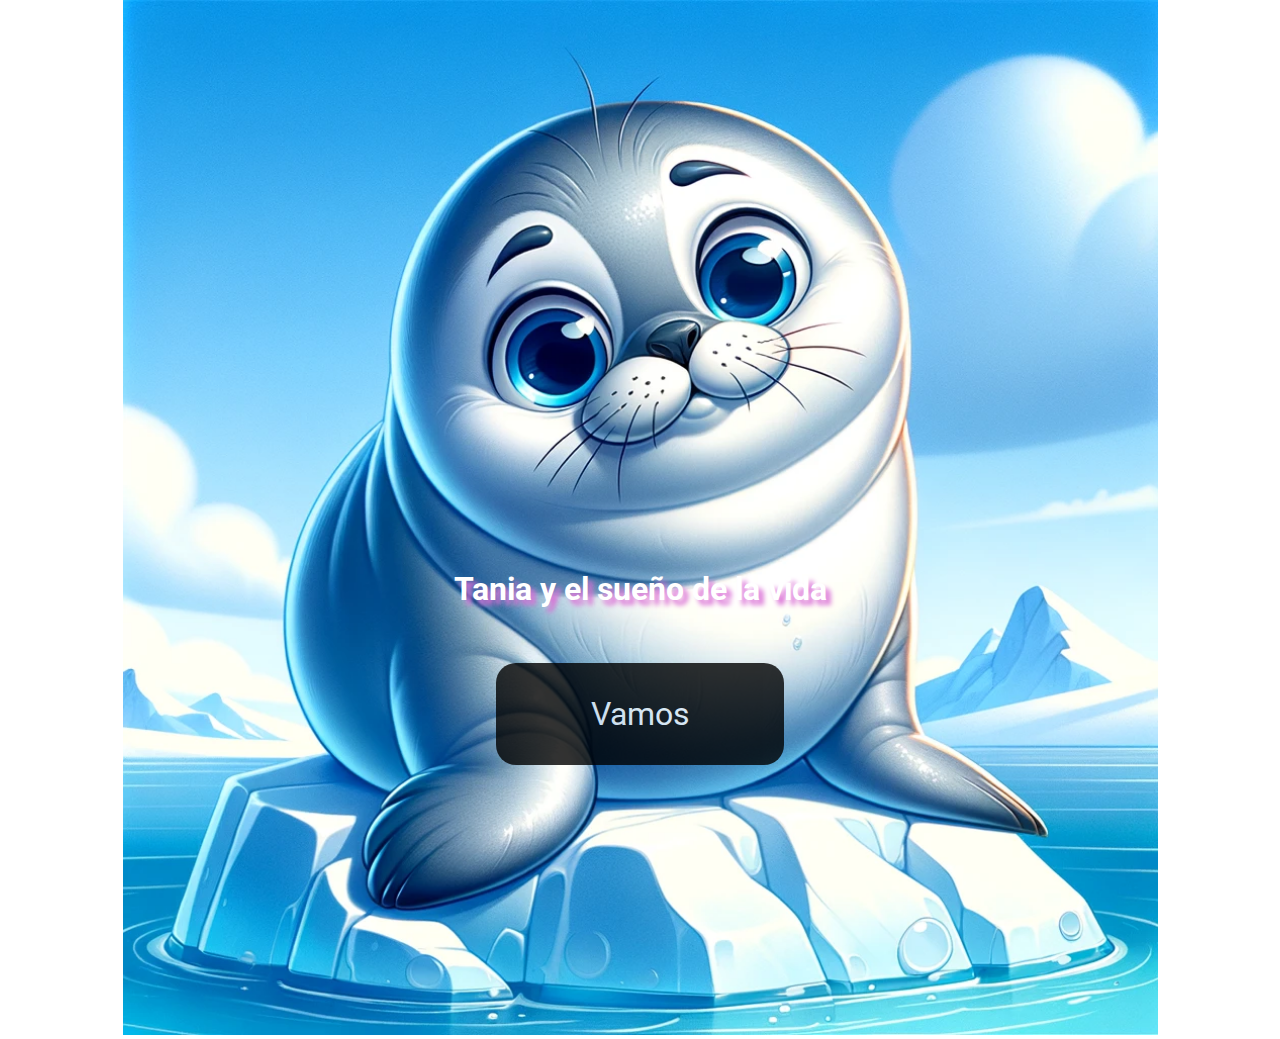
<file: pag02.html>
<!DOCTYPE html>
<html lang="en">
<head>
    <meta charset="UTF-8">
    <meta name="viewport" content="width=device-width, initial-scale=1.0">
    <link rel="stylesheet" href="style02.css">
    <title>Tania's adventure</title>
</head>
<body>
    <!-- La classe container conterra il corpo della pagina.-->
    <div class="container-story">
        <img src="start.png" alt="fochina Tania">
        <audio src="musica01.mp3" autoplay loop></audio>
        <header>
            <h1>Tania y el sueño de la vida</h1>
        </header>

        <div class="btn-story">
            <p>
             <span><a href="pag03.html">Vamos</a></span>
            </p>
        </div>
    </div>
</body>
</html>
</file>
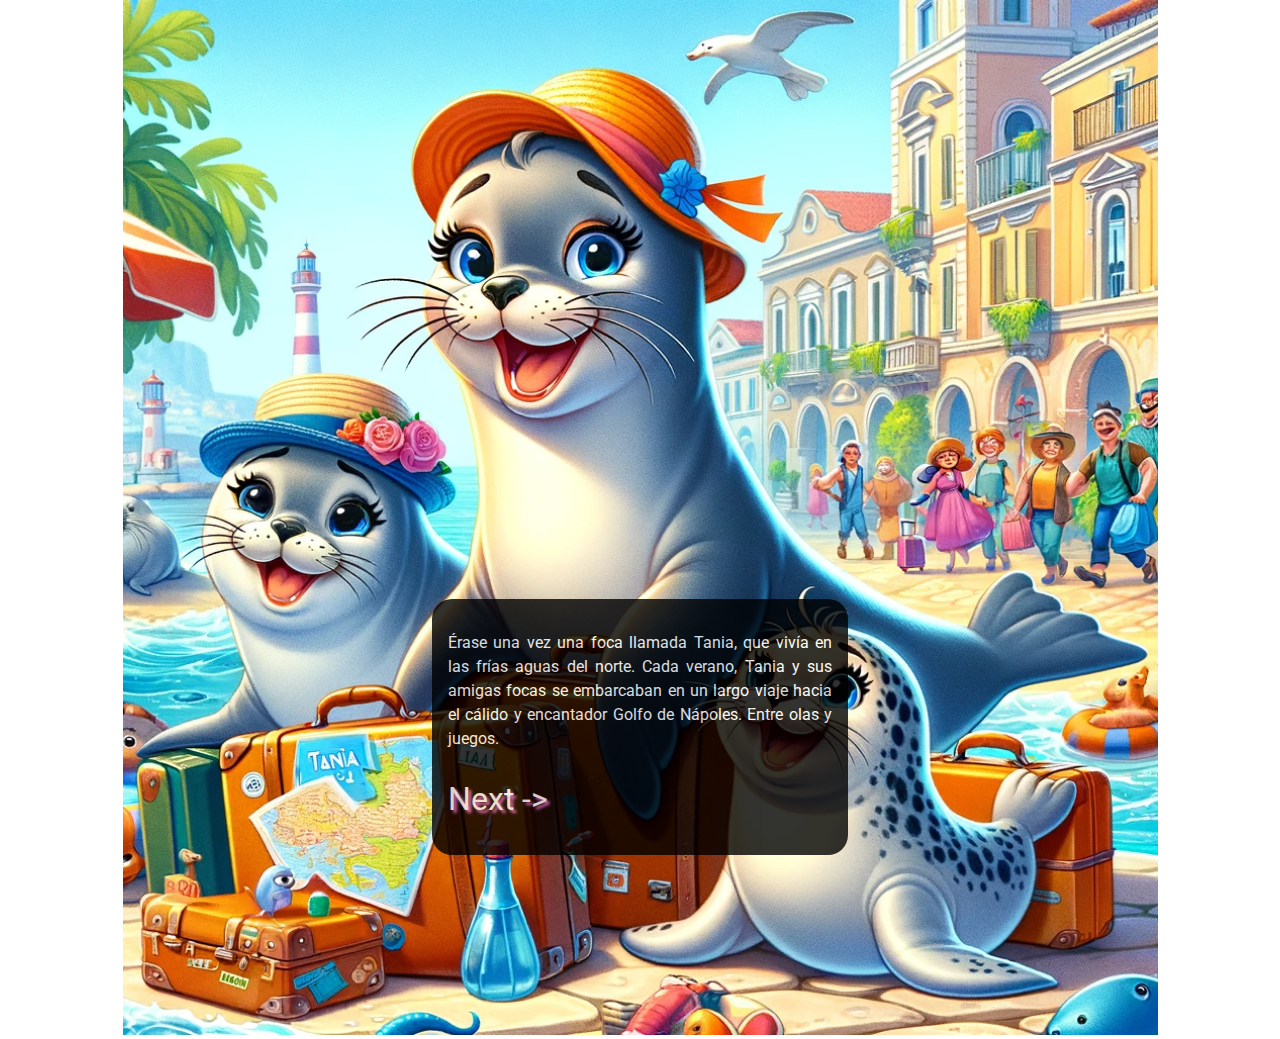
<file: pag03.html>
<!DOCTYPE html>
<html lang="en">
<head>
    <meta charset="UTF-8">
    <meta name="viewport" content="width=device-width, initial-scale=1.0">
    <link rel="stylesheet" href="style03.css">
    <title>Tania's adventure</title>
</head>
<body>
    <!-- La classe container conterra il corpo della pagina.-->
    <div class="container-story">
        <img src="seal01.png" alt="fochina family">
        <audio src="musica01.mp3" autoplay loop></audio>
        <div class="btn-story">
            <p>
                Érase una vez una foca llamada Tania, 
                que vivía en las frías aguas del norte. 
                Cada verano, Tania y sus amigas focas se embarcaban en un largo viaje 
                hacia el cálido y encantador Golfo de Nápoles. 
                Entre olas y juegos. <br><br>
             <span><a href="pag04.html">Next -> </a></span>
            </p>
        </div>
    </div>
</body>
</html>
</file>
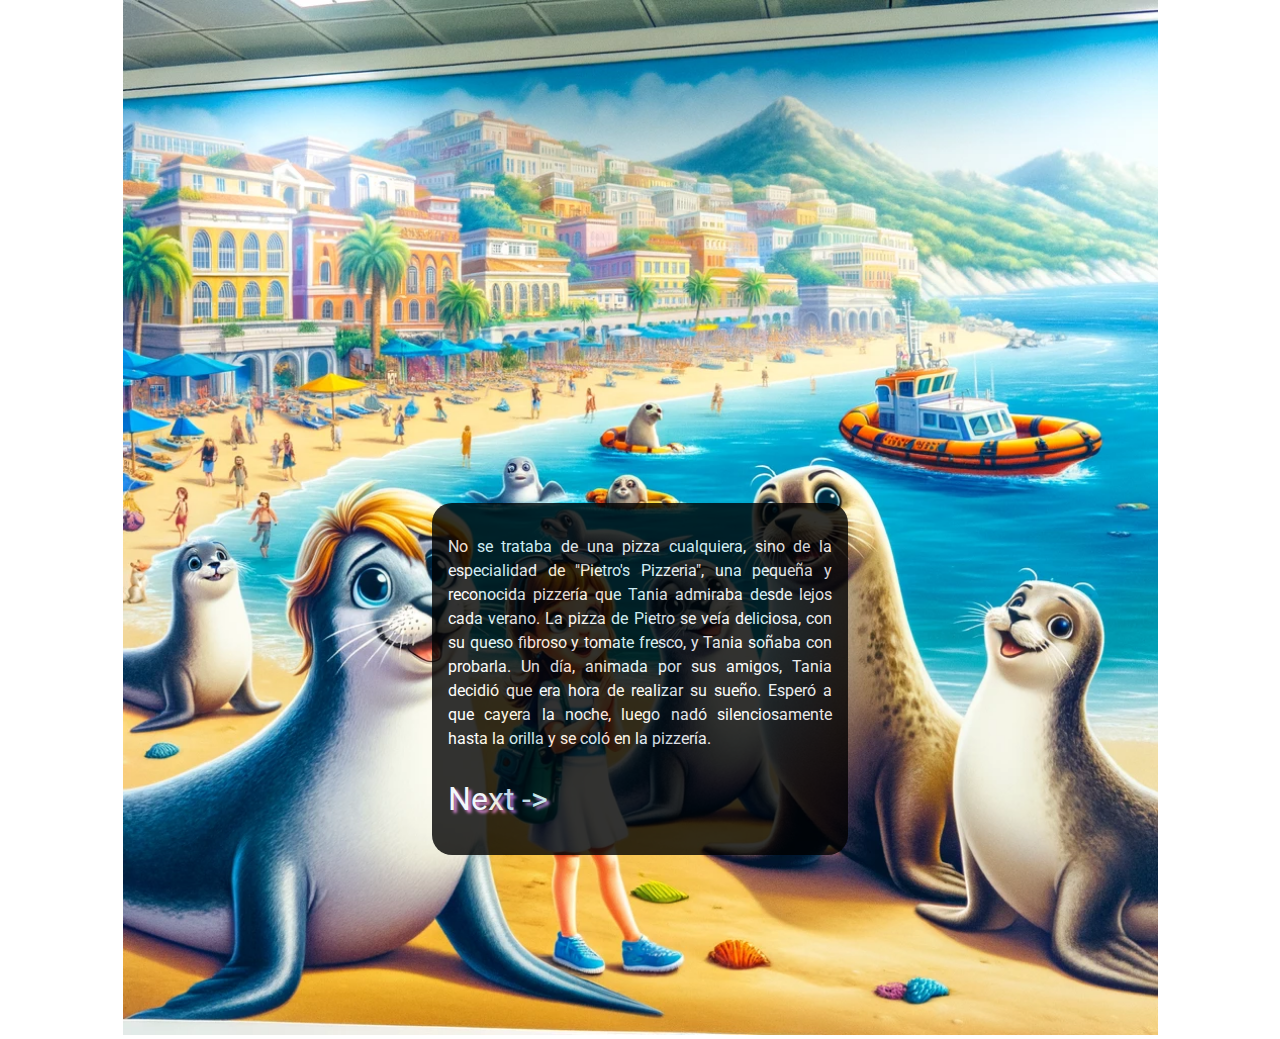
<file: pag05.html>
<!DOCTYPE html>
<html lang="en">
<head>
    <meta charset="UTF-8">
    <meta name="viewport" content="width=device-width, initial-scale=1.0">
    <link rel="stylesheet" href="style03.css">
    <title>Tania's adventure</title>
</head>
<body>
    <!-- La classe container conterra il corpo della pagina.-->
    <div class="container-story">
        <img src="seal03.png" alt="fochina family">
        <audio src="insieme.mp3" autoplay loop></audio>
        <div class="btn-story">
            <p>
                No se trataba de una pizza cualquiera, sino de la especialidad de "Pietro's Pizzeria",
                una pequeña y reconocida pizzería que Tania admiraba desde lejos cada verano. 
                La pizza de Pietro se veía deliciosa, con su queso fibroso y tomate fresco, y Tania soñaba con probarla.

                Un día, animada por sus amigos, Tania decidió que era hora de realizar su sueño. 
                Esperó a que cayera la noche, luego nadó silenciosamente hasta la orilla y se coló en la pizzería. <br><br>
             <span><a href="pag06.html">Next -></a></span>
            </p>
        </div>
    </div>
</body>
</html>
</file>
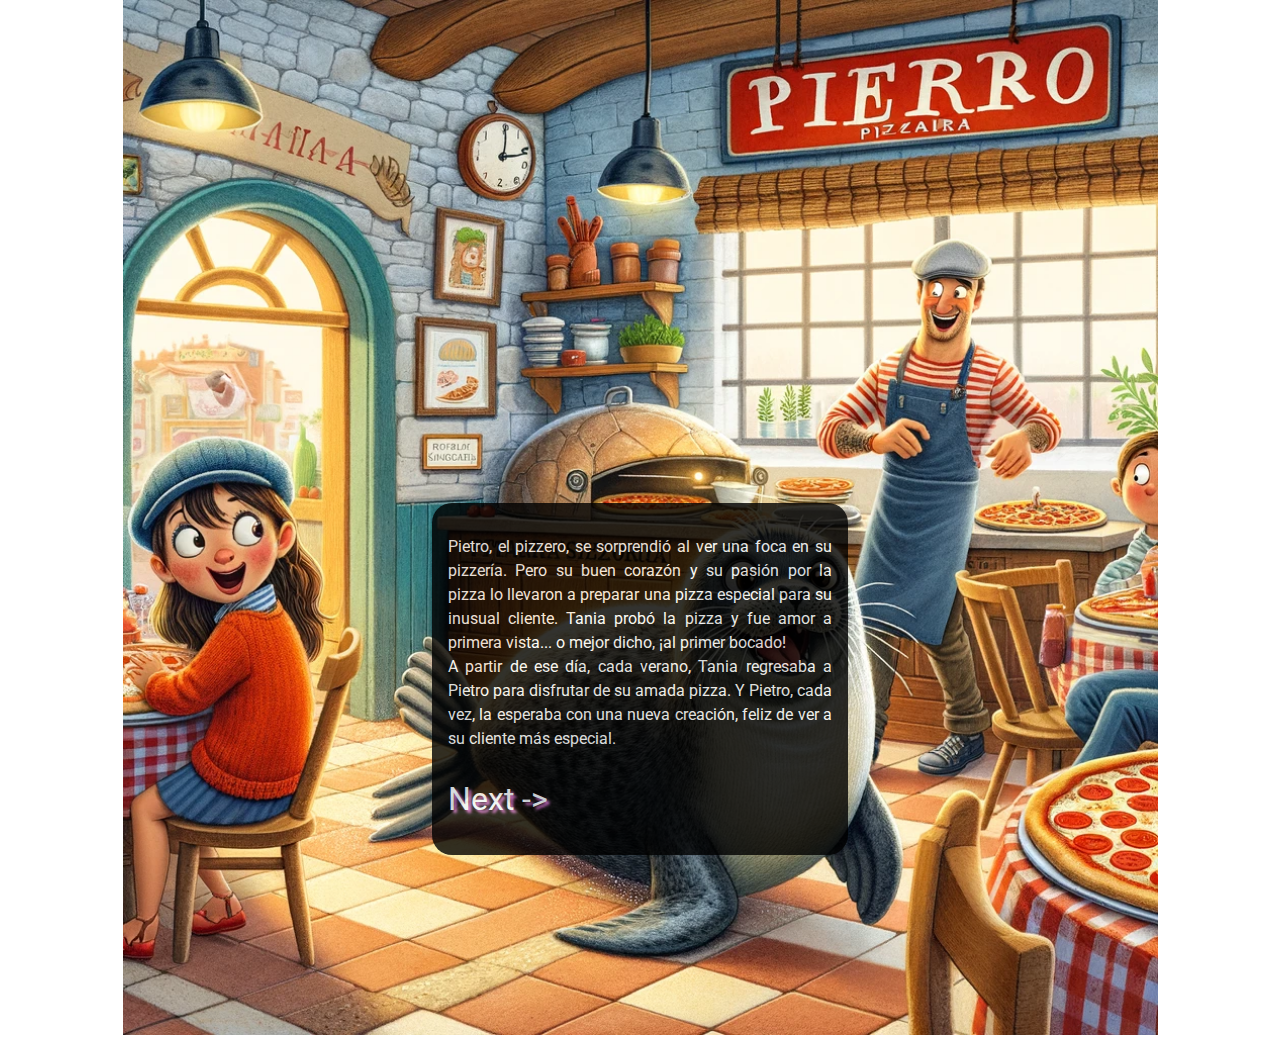
<file: pag06.html>
<!DOCTYPE html>
<html lang="en">
<head>
    <meta charset="UTF-8">
    <meta name="viewport" content="width=device-width, initial-scale=1.0">
    <link rel="stylesheet" href="style03.css">
    <title>Tania's adventure</title>
</head>
<body>
    <!-- La classe container conterra il corpo della pagina.-->
    <div class="container-story">
        <img src="seal04.png" alt="fochina family">
        <audio src="jungle.mp3" autoplay loop></audio>
        <div class="btn-story">
            <p>
                Pietro, el pizzero, se sorprendió al ver una foca en su pizzería. 
                Pero su buen corazón y su pasión por la pizza lo llevaron a preparar una pizza especial para su inusual cliente. 
                Tania probó la pizza y fue amor a primera vista... o mejor dicho, ¡al primer bocado! <br>
                A partir de ese día, cada verano, Tania regresaba a Pietro para disfrutar de su amada pizza. 
                Y Pietro, cada vez, la esperaba con una nueva creación, feliz de ver a su cliente más especial.
                <br><br>
             <span><a href="pag07.html">Next -></a></span>
            </p>
        </div>
    </div>
</body>
</html>
</file>
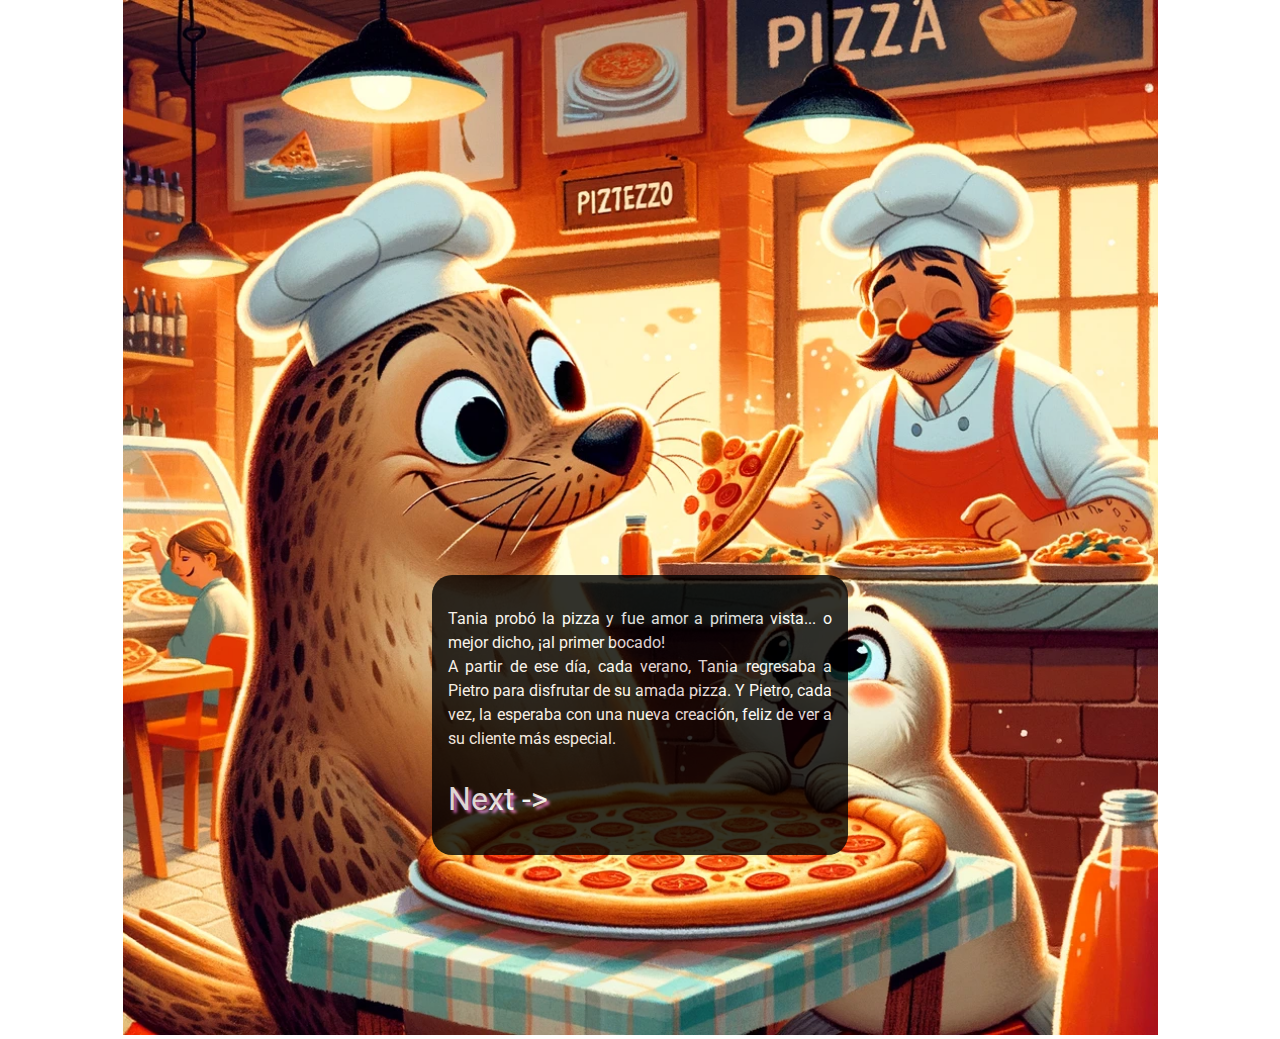
<file: pag07.html>
<!DOCTYPE html>
<html lang="en">
<head>
    <meta charset="UTF-8">
    <meta name="viewport" content="width=device-width, initial-scale=1.0">
    <link rel="stylesheet" href="style03.css">
    <title>Tania's adventure</title>
</head>
<body>
    <!-- La classe container conterra il corpo della pagina.-->
    <div class="container-story">
        <img src="seal05.png" alt="fochina family">
        <audio src="sognar.mp3" autoplay loop></audio>
        <div class="btn-story">
            <p>
                Tania probó la pizza y fue amor a primera vista... o mejor dicho, ¡al primer bocado! <br>
                A partir de ese día, cada verano, Tania regresaba a Pietro para disfrutar de su amada pizza. 
                Y Pietro, cada vez, la esperaba con una nueva creación, feliz de ver a su cliente más especial.
                <br><br>
             <span><a href="pag08.html">Next -></a></span>
            </p>
        </div>
    </div>
</body>
</html>
</file>
<file: style02.css>
@import url('https://fonts.googleapis.com/css2?family=M+PLUS+Rounded+1c:wght@100;700&family=Nerko+One&family=Roboto:ital,wght@0,500;0,900;1,900&display=swap');

body{
    margin: 0;
    padding: 0;
    font-family: 'M PLUS Rounded 1c', sans-serif;
    font-family: 'Nerko One', cursive;
    font-family: 'Roboto', sans-serif;  
    overflow: hidden; 
}

img{
    width: 100vw;
    height:115vh;
    object-fit: contain;
}

header{
    position: absolute;
    top: 70%;
    left: 50%;
    transform: translate(-50%,-100%);
    color: white;
    text-align: center;
    text-shadow: 5px 5px 5px orchid;
}

.btn-story{
    position: absolute;
    bottom: 15%;
    width: 20%;
    left: 0;
    right: 0;
    margin: auto;
    background-color: black;
    color: white;
    border-radius: 20px;
    padding: 1rem;
    opacity: 0.8;
    text-align: center;
}

.btn-story a{
    text-decoration: none;
    font-size: 2rem;
    text-align: justify;
    color: aliceblue;
}

@media  screen and (max-width: 1200px) {
    img{
        width: 100vw;
        height:100vh;
        object-fit: cover;
    }

    .btn-story{
        width: 30%;
    }
}
</file>
<file: style03.css>
@import url('https://fonts.googleapis.com/css2?family=M+PLUS+Rounded+1c:wght@100;700&family=Nerko+One&family=Roboto:ital,wght@0,500;0,900;1,900&display=swap');
/* questo file css va bene per le pagine da 3 fino alla fine*/

body{
    margin: 0;
    padding: 0;
    font-family: 'M PLUS Rounded 1c', sans-serif;
    font-family: 'Nerko One', cursive;
    font-family: 'Roboto', sans-serif;  
    overflow: hidden; 
}

img{
    width: 100vw;
    height:115vh;
    object-fit: contain;
}

header{
    position: absolute;
    top: 70%;
    left: 50%;
    transform: translate(-50%,-100%);
    color: white;
    text-align: center;
    text-shadow: 5px 5px 5px orchid;
}

.btn-story{
    position: absolute;
    bottom: 5%;
    width: 30%;
    left: 0;
    right: 0;
    margin: auto;
    background-color: black;
    color: white;
    border-radius: 20px;
    padding: 1rem;
    opacity: 0.8;
    text-align: center;
}

.btn-story p{
    text-align: justify;
    max-width: 42rem;
    margin-inline: auto;
    line-height: 1.5;
}

.btn-story a{
    text-decoration: none;
    font-size: 2rem;
    text-align: justify;
    color: aliceblue;
    text-shadow: 3px 3px 3px orchid;
}

@media  screen and (max-width: 1200px) {
    img{
        width: 100vw;
        height: 90vh;
        margin-left: 0;
        object-fit:contain;
    }

    .btn-story{
        bottom: 3%;
        height: 37vh;
        width: fit-content;
    }
}
</file>
